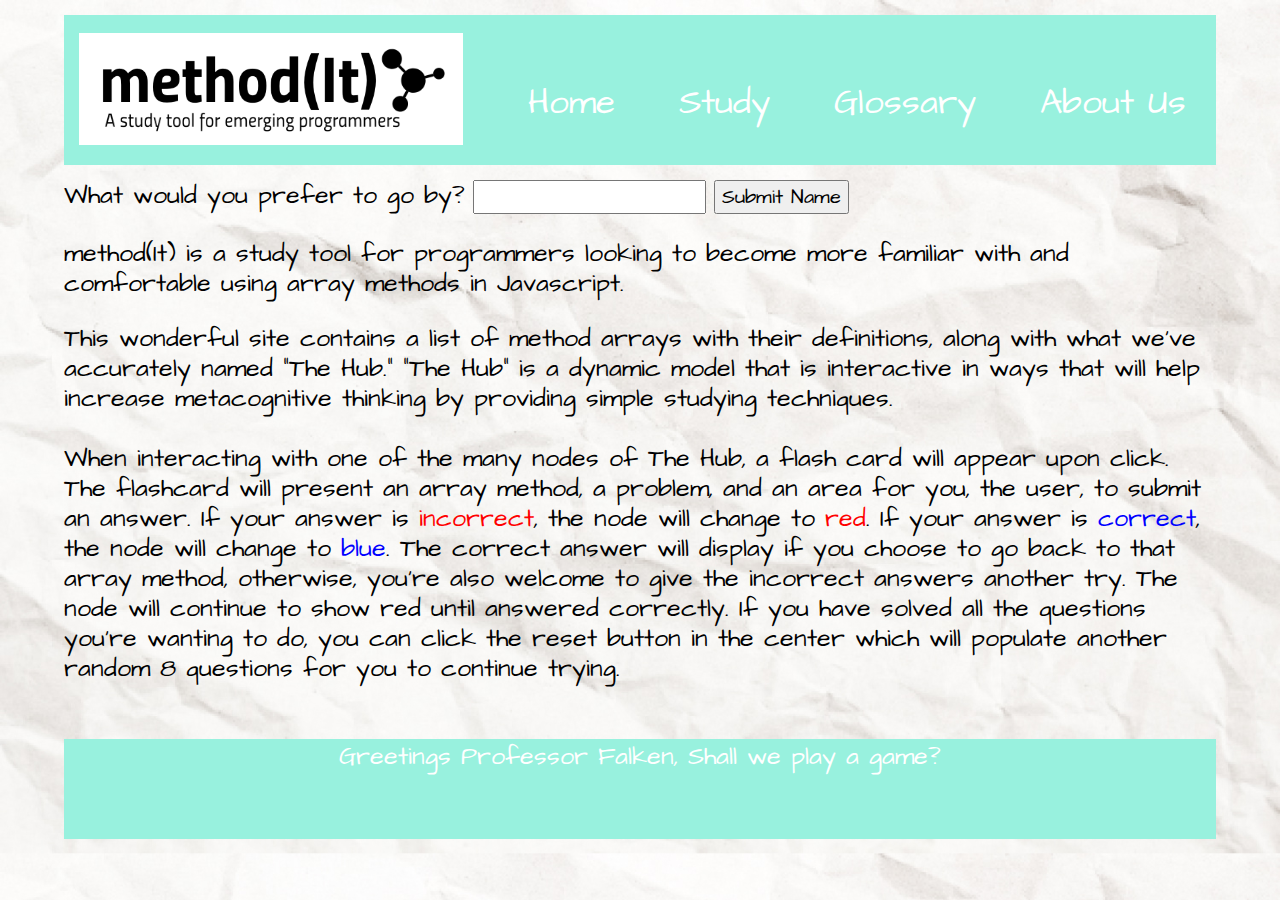
<file: index.html>
<!DOCTYPE html>
<html lang="en">
    <head>
        <meta charset="utf-8">
        <meta http-equiv="X-UA-Compatible" content="IE=edge">
        <title></title>
        <meta name="description" content="">
        <meta name="viewport" content="width=device-width, initial-scale=1">
        <link rel="stylesheet" href="css/reset.css">
        <link rel="stylesheet" href="css/style.css">
        <link href="https://fonts.googleapis.com/css?family=Architects+Daughter|Inconsolata&display=swap" rel="stylesheet">
    </head>
    <body>
        <header>
            <span class="logo"><a href="index.html"><img src="logo/methoditnewlogo.png"></a></span>
            <nav>
                <ul>
                    <li class="fade"><a href="index.html">Home</a></li>
                    <li class="fade"><a href="study.html">Study</a></li>
                    <li class="fade"><a href="glossary.html">Glossary</a></li>
                    <li class="fade"><a href="about-us.html">About Us</a></li>
                </ul>
            </nav>
        </header>
        <main>
            <form id="nameForm">
                <label for="userName"><h3>What would you prefer to go by?</h3></label>
                <input id="userName" type="text" name="userName" />
                <button type="submit">Submit Name</button>
            </form>
            <div class="instructions">
                <br><p>method(It) is a study tool for programmers looking to become more familiar with and comfortable using array methods in Javascript.
                </p><br>
                <p>This wonderful site contains a list of method arrays with their definitions, along with what we've accurately named "The Hub." "The Hub" is a dynamic model that is interactive in ways that will help increase metacognitive thinking by providing simple studying techniques. <br><br> When interacting with one of the many nodes of The Hub, a flash card will appear upon click. The flashcard will present an array method, a problem, and an area for you, the user, to submit an answer. If your answer is <span class="red">incorrect</span>, the node will change to <span class="red">red</span>. If your answer is <span class="blue">correct</span>, the node will change to <span class="blue">blue</span>. The correct answer will display if you choose to go back to that array method, otherwise, you're also welcome to give the incorrect answers another try. The node will continue to show red until answered correctly. If you have solved all the questions you're wanting to do, you can click the reset button in the center which will populate another random 8 questions for you to continue trying. </p>
            </div>
        </main>
        <footer>
            <span id="footerContent">Greetings Professor Falken, Shall we play a game?</span>
        </footer>
            <script src="js/footer.js"></script>
        <script src="js/sidepiece.js" async defer></script>
        <script src="js/user.js" async defer></script>
    </body>
</html>
</file>
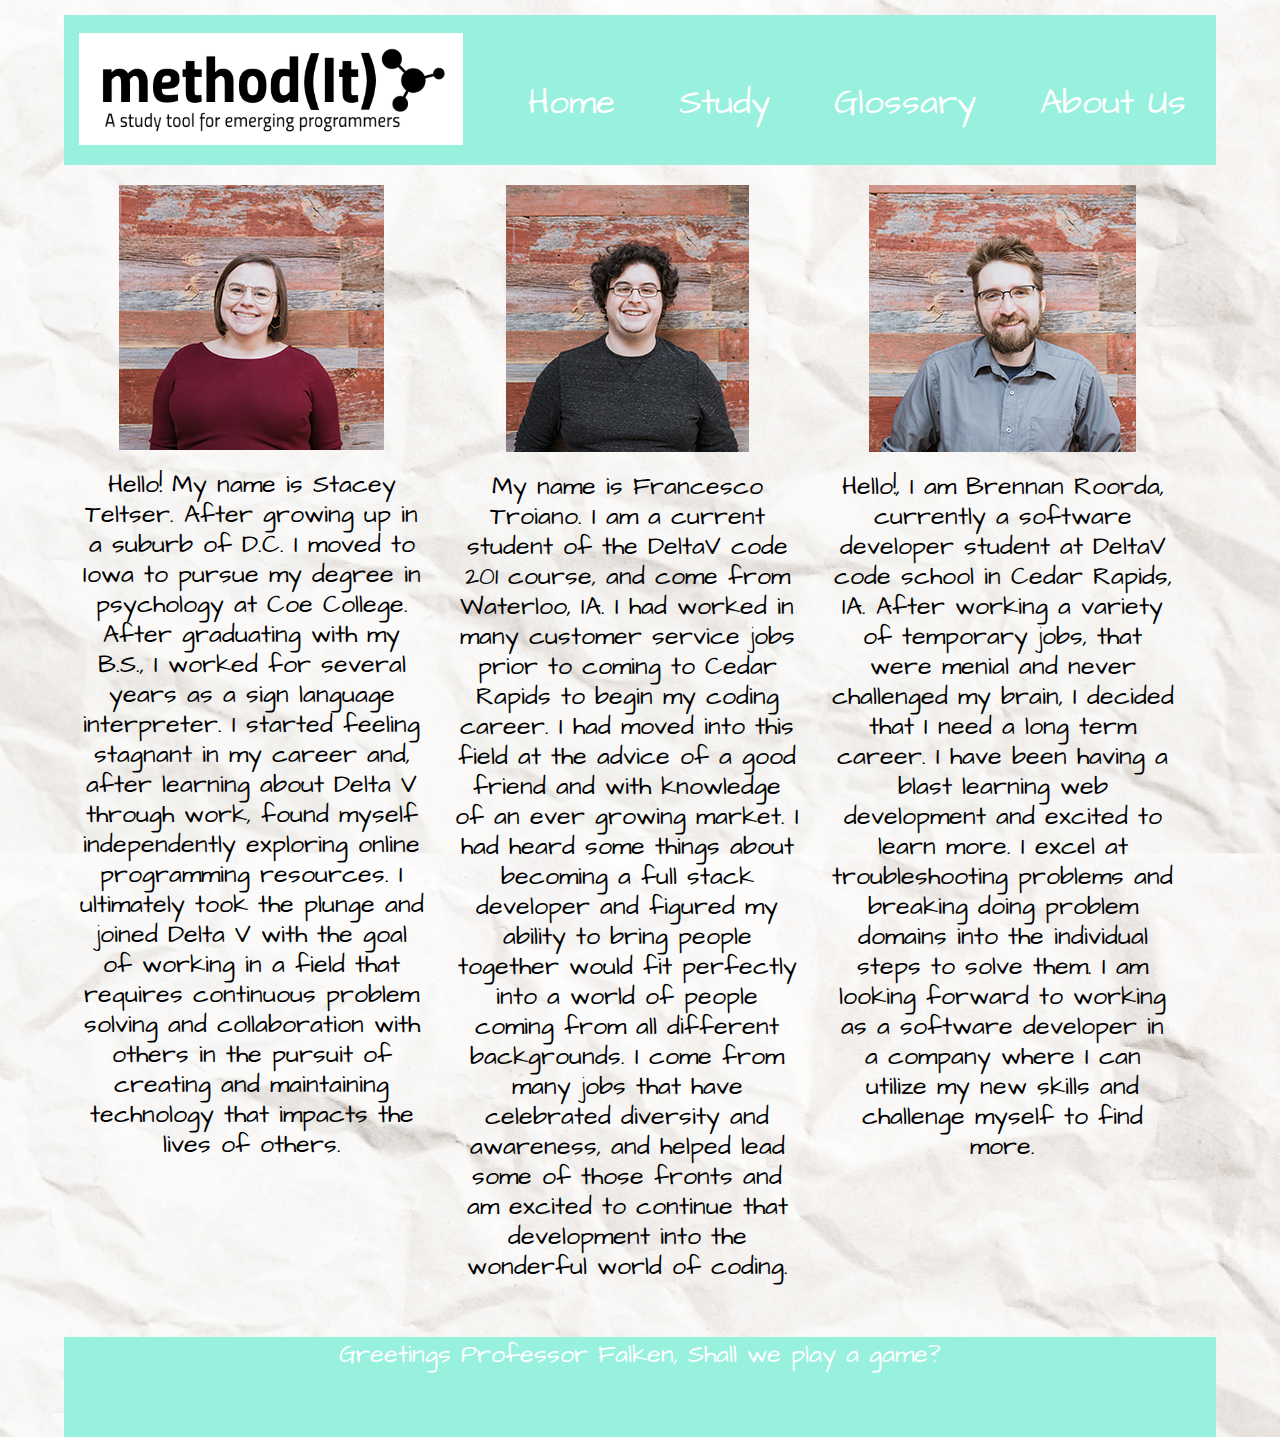
<file: about-us.html>
<!DOCTYPE html>
<html lang="en">

<head>
    <meta charset="utf-8">
    <meta http-equiv="X-UA-Compatible" content="IE=edge">
    <title></title>
    <meta name="description" content="">
    <meta name="viewport" content="width=device-width, initial-scale=1">
    <link rel="stylesheet" href="css/reset.css">
    <link rel="stylesheet" href="css/style.css">
    <link href="https://fonts.googleapis.com/css?family=Architects+Daughter|Inconsolata&display=swap" rel="stylesheet">
</head>

<body>
    <header>
        <span class="logo"><a href="index.html"><img src="logo/methoditnewlogo.png"></a></span>
        <nav>
            <ul>
                <li class="fade"><a href="index.html">Home</a></li>
                <li class="fade"><a href="study.html">Study</a></li>
                <li class="fade"><a href="glossary.html">Glossary</a></li>
                <li class="fade"><a href="about-us.html">About Us</a></li>
            </ul>
        </nav>
    </header>
    <main>
        <h3 class="profile"><img class="person1" src="profilepictures/stacey1.jpg" /><br><br><p>Hello! My name is Stacey Teltser. After growing up in a suburb of D.C. I moved to Iowa to pursue my degree in psychology at Coe College. After graduating with my B.S., I worked for several years as a sign language interpreter. I started feeling stagnant in my career and, after learning about Delta V through work, found myself independently exploring online programming resources. I ultimately took the plunge and joined Delta V with the goal of working in a field that requires continuous problem solving and collaboration with others in the pursuit of creating and maintaining technology that impacts the lives of others.</p></h3>
        <h3 class="profile"><img class="person2" src="profilepictures/francesco1.jpg" /><br><br><p>My name is Francesco Troiano. I am a current student of the DeltaV code 201 course, and come from Waterloo, IA. I had worked in many customer service jobs prior to coming to Cedar Rapids to begin my coding career. I had moved into this field at the advice of a good friend and with knowledge of an ever growing market. I had heard some things about becoming a full stack developer and figured my ability to bring people together would fit perfectly into a world of people coming from all different backgrounds. I come from many jobs that have celebrated diversity and awareness, and helped lead some of those fronts and am excited to continue that development into the wonderful world of coding.</p></h3>
        <h3 class="profile"><img class="person3" src="profilepictures/brennan1.jpg" /><br><br><p>Hello!, I am Brennan Roorda, currently a software developer student at DeltaV code school in Cedar Rapids, IA. After working a variety of temporary jobs, that were menial and never challenged my brain, I decided that I need a long term career. I have been having a blast learning web development and excited to learn more. I excel at troubleshooting problems and breaking doing problem domains into the individual steps to solve them. I am looking forward to working as a software developer in a company where I can utilize my new skills and challenge myself to find more.</p></h3>
    </main>
    <!-- <script src="js/app.js" async defer></script> -->
</body>
<footer>
    <span id="footerContent">Greetings Professor Falken, Shall we play a game?</span>
</footer>
    <script src="js/footer.js"></script>
</html>
</file>
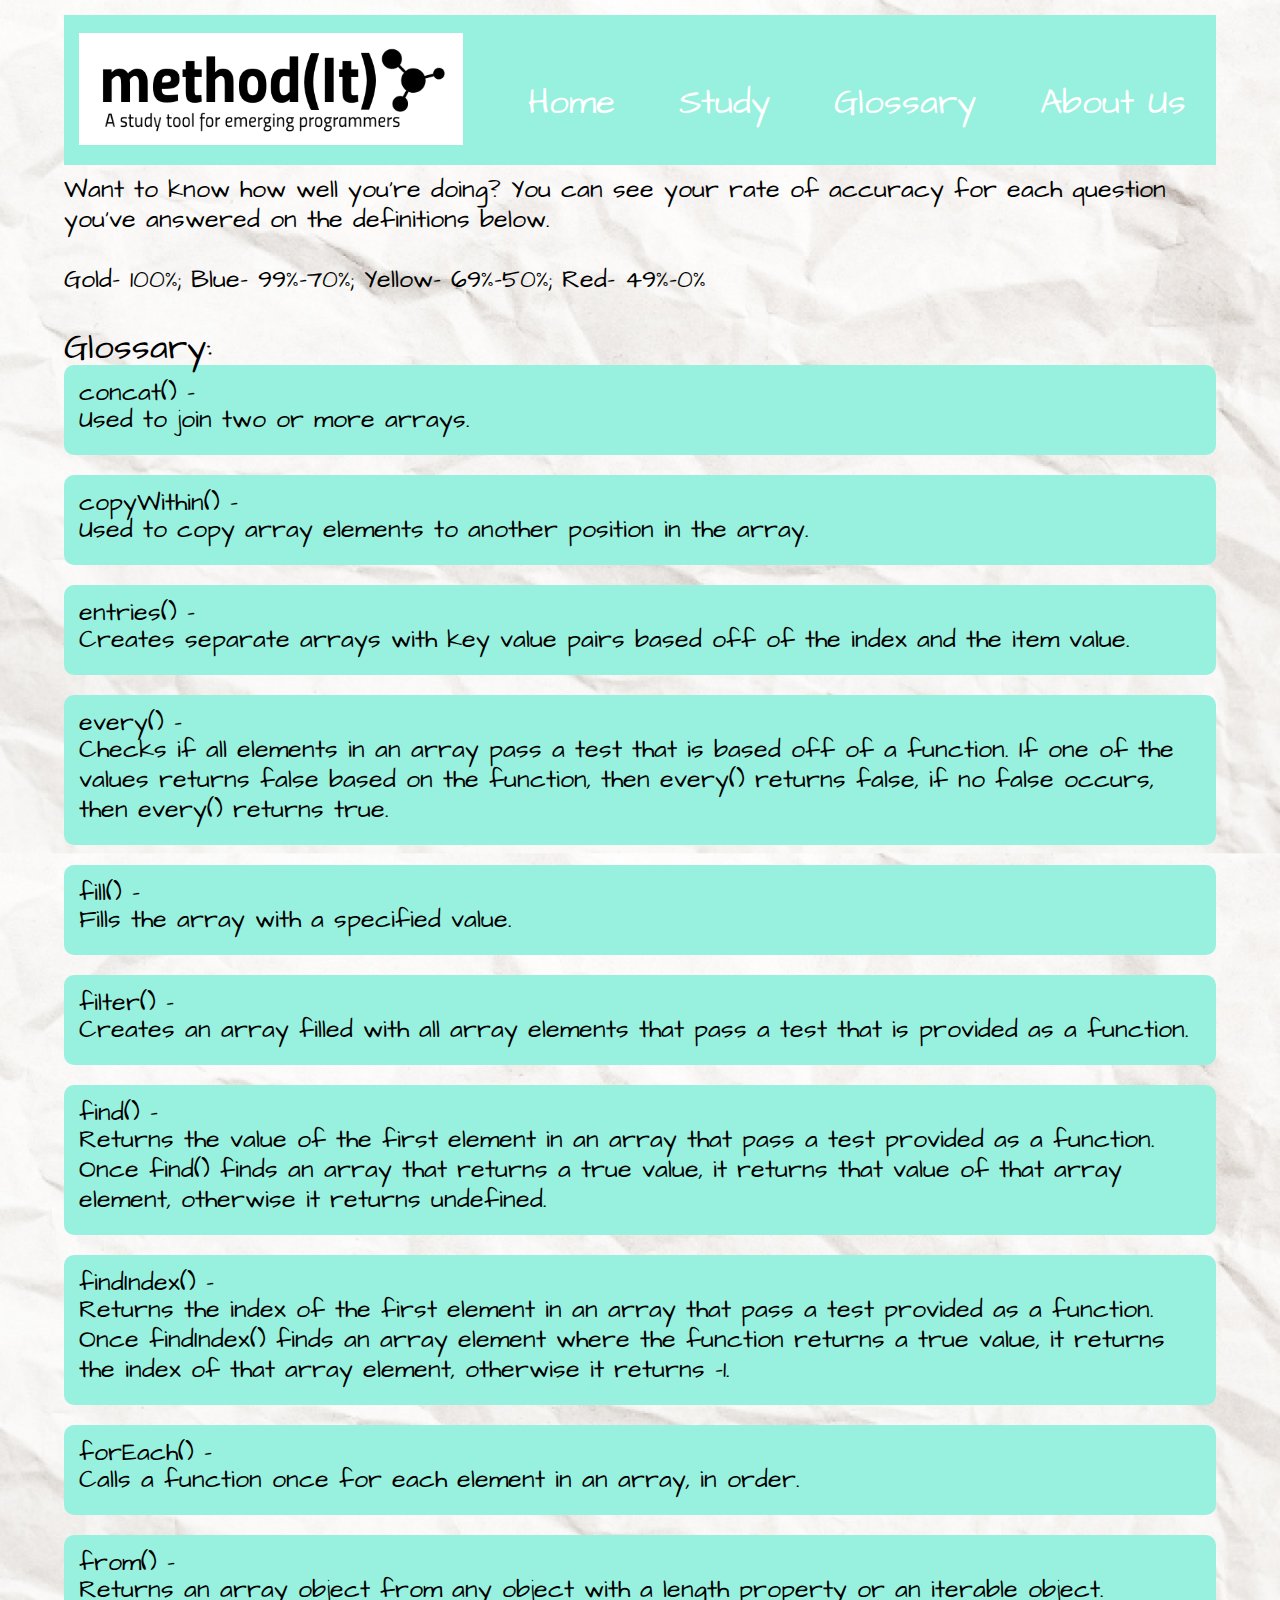
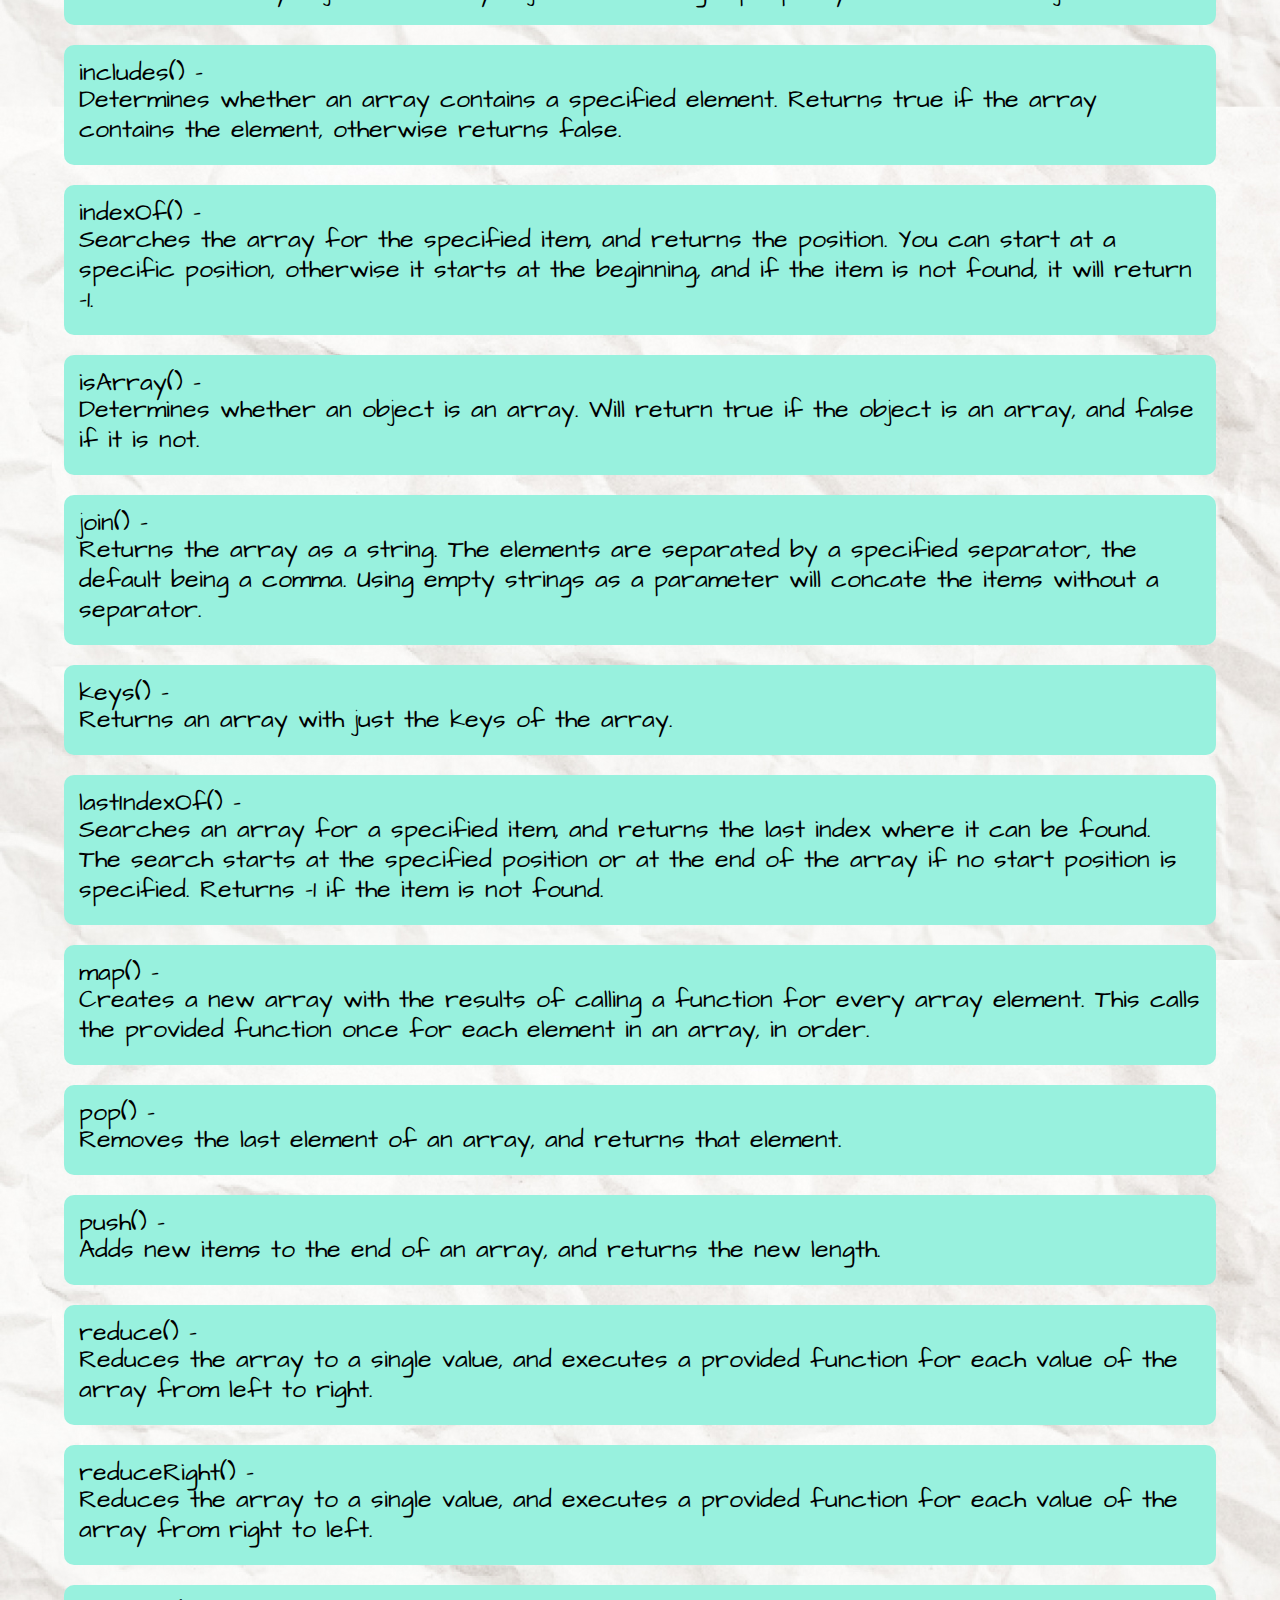
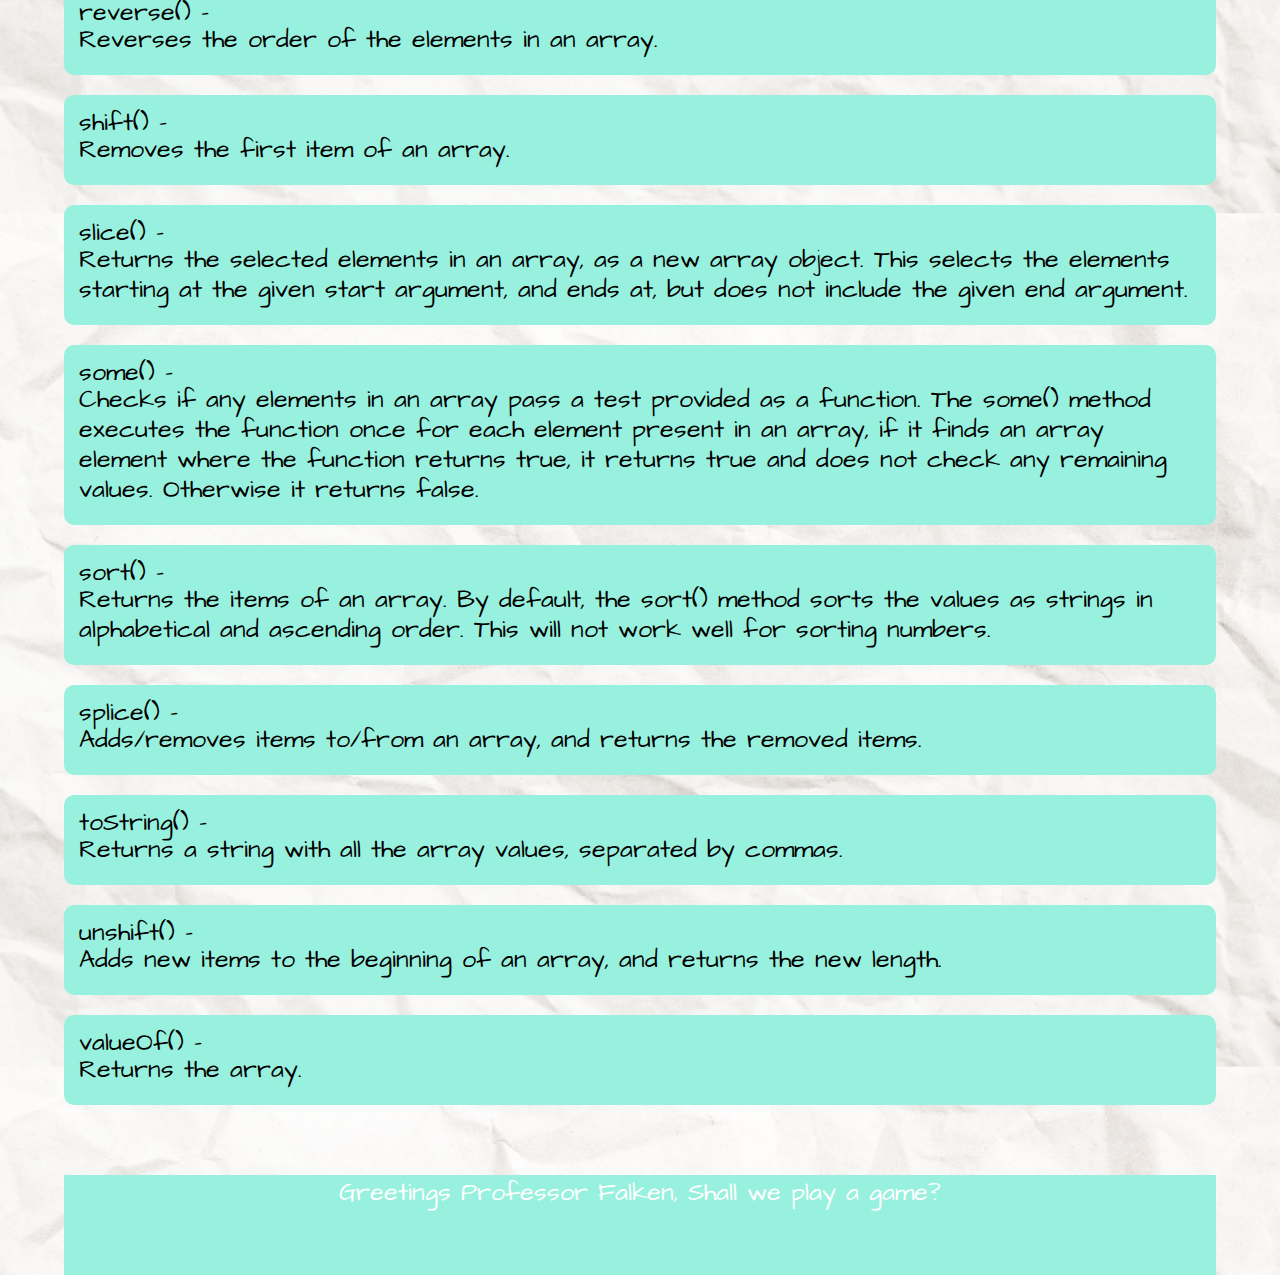
<file: glossary.html>
<!DOCTYPE html>
<html lang="en">
    <head>
        <meta charset="utf-8">
        <meta http-equiv="X-UA-Compatible" content="IE=edge">
        <title></title>
        <meta name="description" content="">
        <meta name="viewport" content="width=device-width, initial-scale=1">
        <link rel="stylesheet" href="css/reset.css">
        <link rel="stylesheet" href="css/style.css">
        <link rel="stylesheet" href="css/glossary.css">
        <link href="https://fonts.googleapis.com/css?family=Architects+Daughter|Inconsolata&display=swap" rel="stylesheet">
    </head>
    <body>
        <header>
            <span class="logo"><a href="index.html"><img src="logo/methoditnewlogo.png"></a></span>
            <nav>
                <ul>
                    <li class="fade"><a href="index.html">Home</a></li>
                    <li class="fade"><a href="study.html">Study</a></li>
                    <li class="fade"><a href="glossary.html">Glossary</a></li>
                    <li class="fade"><a href="about-us.html">About Us</a></li>
                </ul>
            </nav>
        </header>
        <main>
            <p>Want to know how well you're doing? You can see your rate of accuracy for each question you've answered on the definitions below. <br><br>Gold- 100%; Blue- 99%-70%; Yellow- 69%-50%; Red- 49%-0%</p>
            <br>
            <h2>Glossary:</h2>
            <div id="define1"><h3>concat() -</h3><p> Used to join two or more arrays.</p></div>
            <div id="define2"><h3>copyWithin() -</h3><p> Used to copy array elements to another position in the array.</p></div>
            <div id="define3"><h3>entries() -</h3><p> Creates separate arrays with key value pairs based off of the index and the item value.</p></div>
            <div id="define4"><h3>every() -</h3><p> Checks if all elements in an array pass a test that is based off of a function. If one of the values returns false based on the function, then every() returns false, if no false occurs, then every() returns true.</p></div>
            <div id="define5"><h3>fill() -</h3><p> Fills the array with a specified value. </p></div>
            <div id="define6"><h3>filter() -</h3><p> Creates an array filled with all array elements that pass a test that is provided as a function.</p></div>
            <div id="define7"><h3>find() -</h3><p> Returns the value of the first element in an array that pass a test provided as a function. Once find() finds an array that returns a true value, it returns that value of that array element, otherwise it returns undefined.</p></div>
            <div id="define8"><h3>findIndex() -</h3><p> Returns the index of the first element in an array that pass a test provided as a function. Once findIndex() finds an array element where the function returns a true value, it returns the index of that array element, otherwise it returns -1.</p></div>
            <div id="define9"><h3>forEach() -</h3><p> Calls a function once for each element in an array, in order.</p></div>
            <div id="define10"><h3>from() -</h3><p> Returns an array object from any object with a length property or an iterable object.</p></div>
            <div id="define11"><h3>includes() -</h3><p> Determines whether an array contains a specified element. Returns true if the array contains the element, otherwise returns false.</p></div>
            <div id="define12"><h3>indexOf() -</h3><p> Searches the array for the specified item, and returns the position. You can start at a specific position, otherwise it starts at the beginning, and if the item is not found, it will return -1.</p></div>
            <div id="define13"><h3>isArray() -</h3><p> Determines whether an object is an array. Will return true if the object is an array, and false if it is not.</p></div>
            <div id="define14"><h3>join() -</h3><p> Returns the array as a string. The elements are separated by a specified separator, the default being a comma. Using empty strings as a parameter will concate the items without a separator.</p></div>
            <div id="define15"><h3>keys() -</h3><p> Returns an array with just the keys of the array.</p></div>
            <div id="define16"><h3>lastIndexOf() -</h3><p> Searches an array for a specified item, and returns the last index where it can be found. The search starts at the specified position or at the end of the array if no start position is specified. Returns -1 if the item is not found.</p></div>
            <div id="define17"><h3>map() -</h3><p> Creates a new array with the results of calling a function for every array element. This calls the provided function once for each element in an array, in order.</p></div>
            <div id="define18"><h3>pop() -</h3><p> Removes the last element of an array, and returns that element. </p></div>
            <div id="define19"><h3>push() -</h3><p> Adds new items to the end of an array, and returns the new length.</p></div>
            <div id="define20"><h3>reduce() -</h3><p> Reduces the array to a single value, and executes a provided function for each value of the array from left to right.</p></div>
            <div id="define21"><h3>reduceRight() -</h3><p> Reduces the array to a single value, and executes a provided function for each value of the array from right to left.</p></div>
            <div id="define22"><h3>reverse() -</h3><p> Reverses the order of the elements in an array.</p></div>
            <div id="define23"><h3>shift() -</h3><p> Removes the first item of an array. </p></div>
            <div id="define24"><h3>slice() -</h3><p> Returns the selected elements in an array, as a new array object. This selects the elements starting at the given start argument, and ends at, but does not include the given end argument. </p></div>
            <div id="define25"><h3>some() -</h3><p> Checks if any elements in an array pass a test provided as a function. The some() method executes the function once for each element present in an array, if it finds an array element where the function returns true, it returns true and does not check any remaining values. Otherwise it returns false.</p></div>
            <div id="define26"><h3>sort() -</h3><p> Returns the items of an array. By default, the sort() method sorts the values as strings in alphabetical and ascending order. This will not work well for sorting numbers.</p></div>
            <div id="define27"><h3>splice() -</h3><p> Adds/removes items to/from an array, and returns the removed items.</p></div>
            <div id="define28"><h3>toString() -</h3><p> Returns a string with all the array values, separated by commas.</p></div>
            <div id="define29"><h3>unshift() -</h3><p> Adds new items to the beginning of an array, and returns the new length. </p></div>
            <div id="define30"><h3>valueOf() -</h3><p> Returns the array.</p></div>
        </main>
        <footer>
            <span id="footerContent">Greetings Professor Falken, Shall we play a game?</span>
        </footer>
            <script src="js/footer.js"></script>
            <script src="js/glossary.js"></script>
    </body>
</html>
</file>
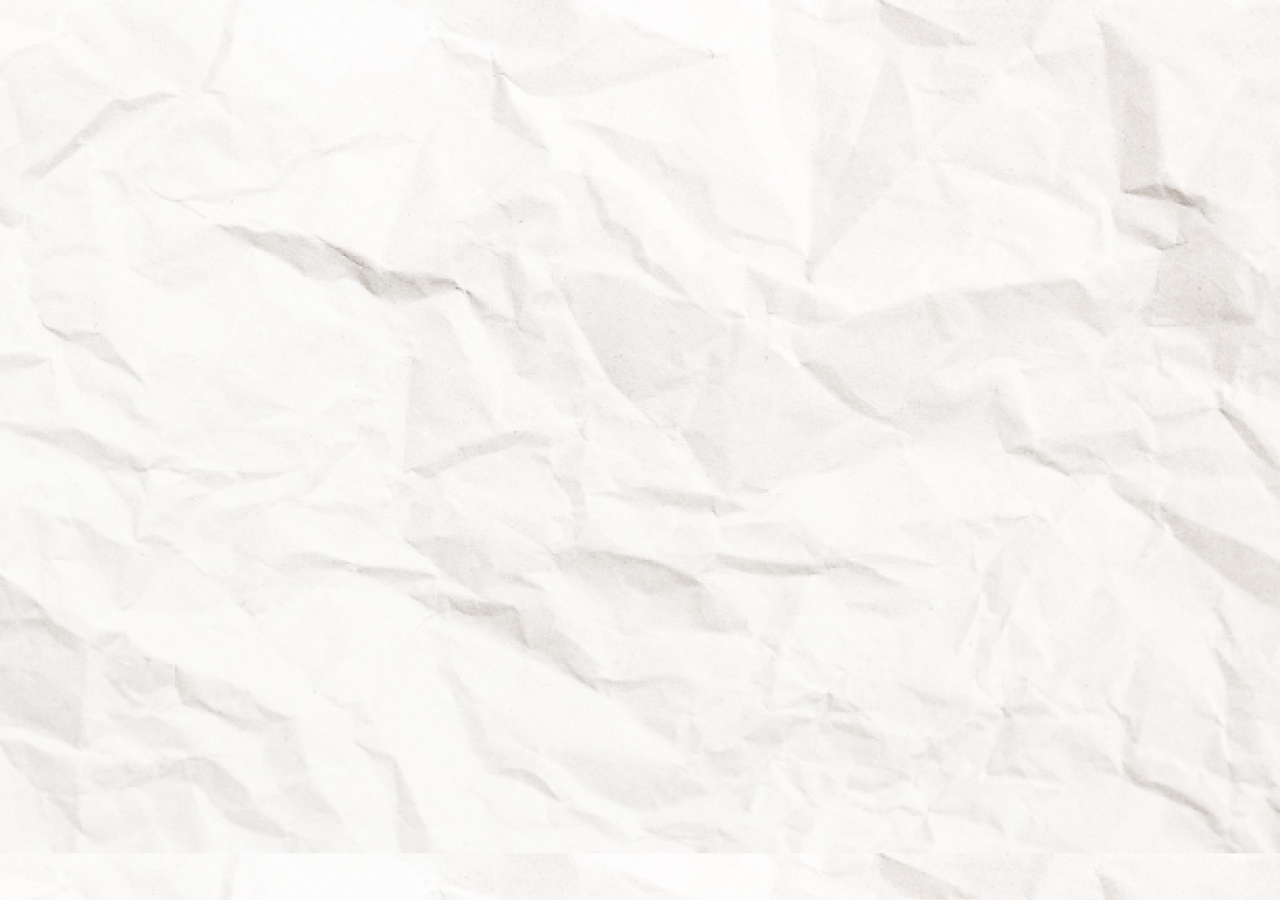
<file: landing.html>
<!DOCTYPE html>
<html lang="en">
    <head>
        <meta charset="utf-8">
        <meta http-equiv="X-UA-Compatible" content="IE=edge">
        <title></title>
        <meta name="description" content="">
        <meta name="viewport" content="width=device-width, initial-scale=1">
        <link rel="stylesheet" href="css/reset.css">
        <link rel="stylesheet" href="css/style.css">
    </head>
    <body>
    
        
        <script src="js/app.js" async defer></script>
    </body>
</html>
</file>
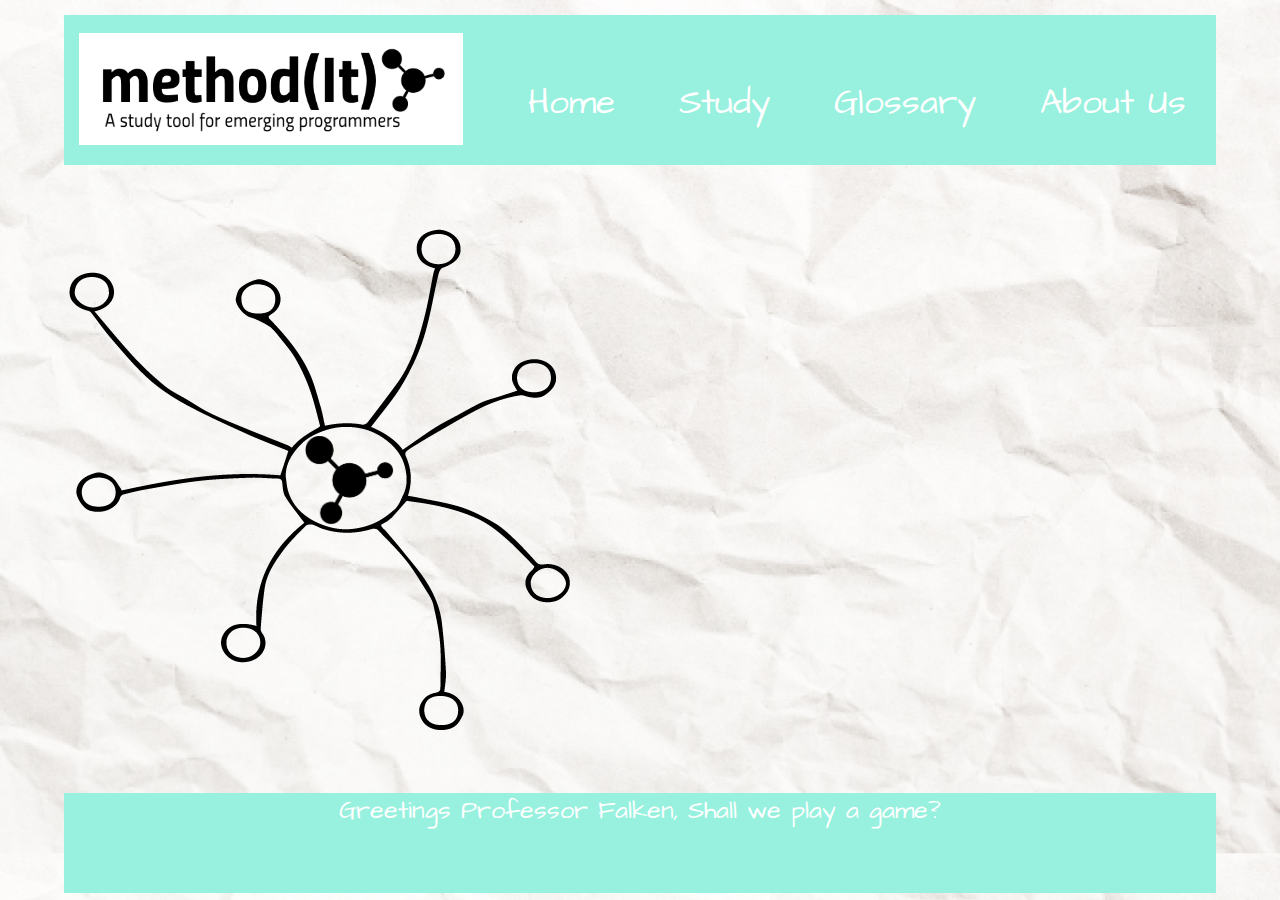
<file: study.html>
<!DOCTYPE html>
<html lang="en">

<head>
    <meta charset="utf-8">
    <meta http-equiv="X-UA-Compatible" content="IE=edge">
    <title></title>
    <meta name="description" content="">
    <meta name="viewport" content="width=device-width, initial-scale=1">
    <link rel="stylesheet" href="css/reset.css">
    <link rel="stylesheet" href="css/style.css">
    <link href="https://fonts.googleapis.com/css?family=Architects+Daughter|Crimson+Text|Inconsolata&display=swap" rel="stylesheet">
</head>

<body>
    <header>
        <span class="logo"><a href="index.html"><img src="logo/methoditnewlogo.png"></a></span>
        <nav>
            <ul>
                <li class="fade"><a href="index.html">Home</a></li>
                <li class="fade"><a href="study.html">Study</a></li>
                <li class="fade"><a href="glossary.html">Glossary</a></li>
                <li class="fade"><a href="about-us.html">About Us</a></li>
            </ul>
        </nav>
    </header>
    <main>
        <div id="hubContainer">
            <img class="hub" src="logo/transparency2.png">
            <span id="randomzier">
                <img id="reset" src="logo/methodIttransparent.png">
            </span>

            <span id="dot1" class="dot"></span>
            <span id="dot2" class="dot"></span>
            <span id="dot3" class="dot"></span>
            <span id="dot4" class="dot"></span>
            <span id="dot5" class="dot"></span>
            <span id="dot6" class="dot"></span>
            <span id="dot7" class="dot"></span>
            <span id="dot8" class="dot"></span>
        </div>

    <div id="div1" class="question-container">
        <h3>name</h3>
        <p>question</p>
        <form id="form1"><label for="question1"><input id="question1" type="text"></label>
            <article id="article1"></article>
            <button type="button" id="button1">Submit</button></form>
            <button type="button" id="close1">Close</button>
    </div>

    <div id="div2" class="question-container">
        <h3>name</h3>
        <p>question</p>
        <form id="form2"><label for="question2"><input id="question2" type="text"></label>
            <article id="article2"></article>
            <button type="button" id="button2">Submit</button></form>
            <button type="button" id="close2">Close</button>
    </div>

    <div id="div3" class="question-container">
        <h3>name</h3>
        <p>question</p>
        <form id="form3"><label for="question3"><input id="question3" type="text"></label>
            <article id="article3"></article>
            <button type="button" id="button3">Submit</button></form>
            <button type="button" id="close3">Close</button>
    </div>

    <div id="div4" class="question-container">
        <h3>name</h3>
        <p>question</p>
        <form id="form4"><label for="question4"><input id="question4" type="text"></label>
            <article id="article4"></article>
            <button type="button" id="button4">Submit</button></form>
            <button type="button" id="close4">Close</button>
    </div>

    <div id="div5" class="question-container">
        <h3>name</h3>
        <p>question</p>
        <form id="form5"><label for="question5"><input id="question5" type="text"></label>
            <article id="article5"></article>
            <button type="button" id="button5">Submit</button></form>
            <button type="button" id="close5">Close</button>
    </div>

    <div id="div6" class="question-container">
        <h3>name</h3>
        <p>question</p>
        <form id="form6"><label for="question6"><input id="question6" type="text"></label>
            <article id="article6"></article>
            <button type="button" id="button6">Submit</button></form>
            <button type="button" id="close6">Close</button>
    </div>

    <div id="div7" class="question-container">
        <h3>name</h3>
        <p>question</p>
        <form id="form7"><label for="question7"><input id="question7" type="text"></label>
            <article id="article7"></article>
            <button type="button" id="button7">Submit</button></form>
            <button type="button" id="close7">Close</button>
    </div>

    <div id="div8" class="question-container">
        <h3>name</h3>
        <p>question</p>
        <form id="form8"><label for="question8"><input id="question8" type="text"></label>
            <article id="article8"></article>
            <button type="button" id="button8">Submit</button></form>
            <button type="button" id="close8">Close</button>
    </div>
</main>

<footer>
    <span id="footerContent">Greetings Professor Falken, Shall we play a game?</span>
</footer>
    <script src="js/app.js"></script>
    <script src="js/footer.js"></script>
</body>

</html>
</file>
<file: css/style.css>
* {
  box-sizing: border-box;
  font-family: 'Architects Daughter';
  font-size: 20px;
}

/* --- Header --- */

header {
  height: 150px;
  border: 5px solid rgb(152, 241, 222);
  background-color: rgb(152, 241, 222);
}

nav li {
  display: inline-block;
  margin: 0;
  padding: 25px;
} 

a {
  text-decoration: none;
  color: white;
} 

body > header {
  position: relative;
  top: 15px;
}

body > header, footer {
  margin: auto;
  width: 90%;
  min-width: 725px;
} 
 
body > header > .logo {
  float: left;
  padding-top: 13px;
  padding-left: 10px;
} 

body > header > nav,
body > header > nav > ul {
  float: right;
  position: relative;
  top: 20px;
  font-family: 'Architects Daughter';
  font-size: 35px;
} 

.fade {
  opacity:1;
}

.fade:hover {
  opacity: 0.5;
}

/* --- Body --- */

body {
  background-image: url(../images/paperbackground.jpg);
  background-size: 100%;
}

/* --- Main --- */

main {
  width: 90%;
  margin: 0 auto;
  padding-bottom: 50px;
  padding-top: 25px;
}

h3 {
  display: inline;
  font-size: 25px;
}

p {
  font-size: 25px;
  padding-bottom: 5px;
  line-height: 30px;
}

h2 {
  font-size: 35px;
  padding-top: 10px;
}

.hub {
  margin-top: 50px;
}

.blue {
  color: blue;
}

.red {
  color: red;
}

/* --- Study Page --- */

#hubContainer {
  position: relative;
}

.dot {
    height: 32px;
    width: 32px;
    border-radius: 50%;
    display: inline-block;
  }

.question-container {
    visibility: hidden;
   
}

/* --- Buttons and forms --- */

#reset {
  position: absolute;
  top: 260px;
  left: 240px;
  height: 90px;
  width: 90px;
}

#reset:hover
{
  -webkit-transform: rotateZ(-80deg);
  -ms-transform: rotateZ(-80deg);
  transform: rotateZ(-80deg);
  -webkit-transition-duration: 3s;
  -moz-transition-duration: 3s;
  -o-transition-duration: 3s;
  transition-duration: 3s;
}

#dot1 {
  position: absolute;
  top: 101px;
  left: 12px;
}

#dot2 {
  position: absolute;
  top: 109px;
  left: 178px;
}

#dot3 {
  position: absolute;
  top: 59px;
  left: 358px;
}

#dot4 {
  position: absolute;
  top: 187px;
  left: 454px;
}

#dot5 {
  position: absolute;
  top: 392px;
  left: 468px;
}

#dot6 {
  position: absolute;
  top: 520px;
  left: 361px;
}

#dot7 {
  position: absolute;
  top: 452px;
  left: 163px;
}

#dot8 {
  position: absolute;
  top: 301px;
  left: 19px;
}

#div1, #div2, #div3, #div4, #div5, #div6, #div7, #div8 {
  position: absolute;
  top: 300px;
  left: 700px;
}

/* --- Flashcard --- */

#div1, #div2, #div3, #div4, #div5, #div6, #div7, #div8 {
  border-style: outset;
  border-radius: 10px;
  box-shadow: 10px 10px 5px black;
  padding: 30px;
  width: 550px;
  height: 450px;
  background-image: url(../images/paper3.jpg);
}


#div1 p, #div2 p, #div3 p, #div4 p, #div5 p, #div6 p, #div7 p, #div8 p {
  font-family: 'Inconsolata';
}

button {
  margin: 5px 5px 5px 0px;
  display: inline;
}

form {
  display: inline;
}


/* --- About us --- */

 .person1, .person2, .person3 {
  display: inline-block; 
  vertical-align: top;
  text-align: center;
} 

.profile {
  color: black;
  float: left;
  width: 30%;
  text-align: center;
  margin: 10px 15px 50px 15px;
  font-size: 20px;
}



/* --- Footer --- */

 footer {
  height: 100px;
  background-color: rgb(152, 241, 222);
  color: white;
  border: 5px solid rgb(152, 241, 222);
  font-family: 'Architects Daughter';
  text-align: center;
  clear: both;
  bottom: 0;
} 

footer span {
  font-size: 25px;
}
</file>
<file: css/glossary.css>
div {
    background-color:rgb(152, 241, 222);
    border-radius: 10px;
    min-height: 25px;
    margin-bottom: 20px;
    font-size: 25px;
    padding: 15px;
}
</file>
